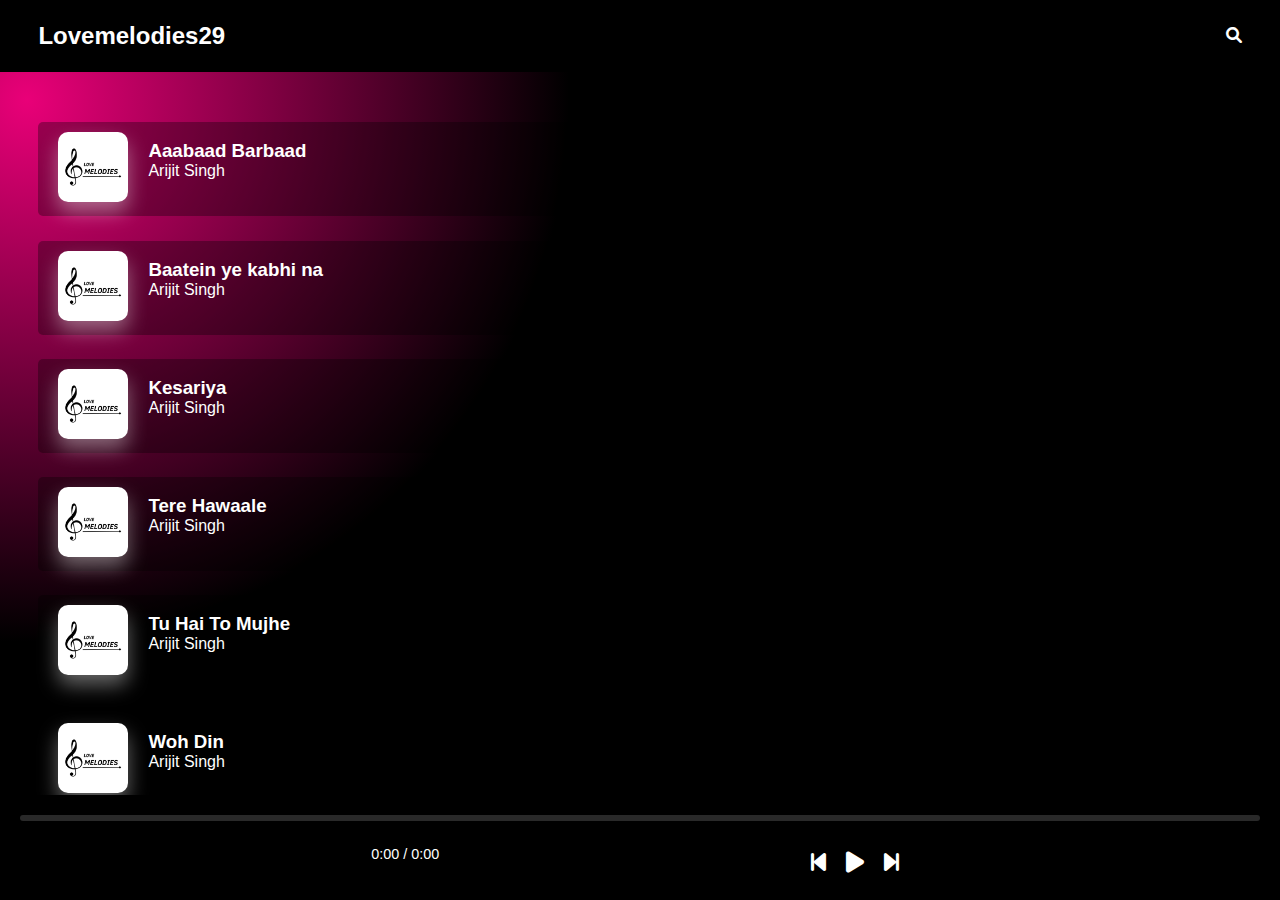
<file: index.html>
<!DOCTYPE html>
<html lang="en">
<head>
    <meta charset="UTF-8">
    <meta name="viewport" content="width=device-width, initial-scale=1.0">
    <link rel="stylesheet" href="style.css">
    <!-- Add Font Awesome stylesheet link -->
    <link rel="stylesheet" href="https://cdnjs.cloudflare.com/ajax/libs/font-awesome/6.0.0-beta3/css/all.min.css">
    <title>LoveMelodies29</title>
</head>
<body>
    <header class="header">
        <div class="logo">Lovemelodies29</div>
        <div class="search-icon"><i class="fas fa-search white"></i></div>
    </header>
    <main>
        <ul class="song-list">
            <!-- Add your song links here (repeat as needed) -->
            


<li >
            <div class="card">
                <div class="image">
                    <img src="aabad.jpg">
                </div>
                <div class="content"><br>
                    <h3>Aaabaad Barbaad</h3>
                    <p>Arijit Singh</p>
                   
                </div>
            </div></li>

            
<li><div class="card">
    <div class="image">
        <img src="aabad.jpg">
    </div>
    <div class="content"><br>
        <h3>Baatein ye kabhi na</h3>
        <p>Arijit Singh</p>
       
    </div>
</div></li>
<li data-src='/arijit/Kesariya.mp3'><div class="card">
    <div class="image">
        <img src="aabad.jpg">
    </div>
    <div class="content"><br>
        <h3>Kesariya</h3>
        <p>Arijit Singh</p>
       
    </div>
</div></li>
<li data-src='/arijit/Tere_Hawaale.mp3'><div class="card">
    <div class="image">
        <img src="aabad.jpg">
    </div>
    <div class="content"><br>
        <h3>Tere Hawaale</h3>
        <p>Arijit Singh</p>
       
    </div>
</div></li>
<li data-src='/arijit/Tu_Hai_to_Mujhe.mp3'><div class="card">
    <div class="image">
        <img src="aabad.jpg">
    </div>
    <div class="content"><br>
        <h3>Tu Hai To Mujhe</h3>
        <p>Arijit Singh</p>
       
    </div>
</div></li>
<li data-src='/arijit/Woh_Din.mp3'><div class="card">
    <div class="image">
        <img src="aabad.jpg">
    </div>
    <div class="content"><br>
        <h3>Woh Din</h3>
        <p>Arijit Singh</p>
       
    </div>
</div></li>
<li data-src='/darshan/Hawa_Banke.mp3'><div class="card">
    <div class="image">
        <img src="aabad.jpg">
    </div>
    <div class="content"><br>
        <h3>Hawa_Banke</h3>
        <p>Darshan Raval</p>
       
    </div>
</div></li>
<li data-src='song1.mp3'><div class="card">
    <div class="image">
        <img src="aabad.jpg">
    </div>
    <div class="content"><br>
        <h3>Mere Mahiye Jinna Sona</h3>
        <p>Darshan Raval</p>
       
    </div>
</div></li>
<li data-src='/darshan/Saari_Ki_Saari_2.0.mp3'><div class="card">
    <div class="image">
        <img src="aabad.jpg">
    </div>
    <div class="content"><br>
        <h3>Saari Ki Saari 2.0</h3>
        <p>Darshan Raval</p>
       
    </div>
</div></li>
<li data-src='/darshan/Tere_Naal.mp3'><div class="card">
    <div class="image">
        <img src="aabad.jpg">
    </div>
    <div class="content"><br>
        <h3>Tere Naal</h3>
        <p>Darshan Raval</p>
       
    </div>
</div></li>
<li data-src='/darshan/Teri_Aankhon_Mein.mp3'><div class="card">
    <div class="image">
        <img src="aabad.jpg">
    </div>
    <div class="content"><br>
        <h3>Teri Aankhon Mein</h3>
        <p>Darshan Raval</p>
       
    </div>
</div></li>
<li data-src='/darshan/Tu_Mileya.mp3'><div class="card">
    <div class="image">
        <img src="aabad.jpg">
    </div>
    <div class="content"><br>
        <h3>Tu Mileya</h3>
        <p>Darshan Raval</p>
       
    </div>
</div></li>
<li data-src='/arman/Besabriyaan.mp3'><div class="card">
    <div class="image">
        <img src="aabad.jpg">
    </div>
    <div class="content"><br>
        <h3>Besabriyaan</h3>
        <p>Arman Malik</p>
       
    </div>
</div></li>
<li data-src='/arman/Dil_Ke_Paas.mp3'><div class="card">
    <div class="image">
        <img src="aabad.jpg">
    </div>
    <div class="content"><br>
        <h3>Dil Ke Paas</h3>
        <p>Arman Malik</p>
       
    </div>
</div></li>
<li data-src='/arman/Jaane_Na_Dunga_Kahin.mp3'><div class="card">
    <div class="image">
        <img src="aabad.jpg">
    </div>
    <div class="content"><br>
        <h3>Jaane Na Dunga Kahin</h3>
        <p>Arman Malik</p>
       
    </div>
</div></li>
<li data-src='/arman/Jab_Tak.mp3'><div class="card">
    <div class="image">
        <img src="aabad.jpg">
    </div>
    <div class="content"><br>
        <h3>Jab Tak</h3>
        <p>Arman Malik</p>
       
    </div>
</div></li>
<li data-src='/arman/Kyun_Rabba.mp3'><div class="card">
    <div class="image">
        <img src="aabad.jpg">
    </div>
    <div class="content"><br>
        <h3>Kyun Rabba</h3>
        <p>Arman Malik</p>
       
    </div>
</div></li>
<li data-src='/arman/Mujhe_Pyaar_Pyaar_Hai.mp3'><div class="card">
    <div class="image">
        <img src="aabad.jpg">
    </div>
    <div class="content"><br>
        <h3>Mujhe Pyaar Pyaar Hai</h3>
        <p>Arman Malik</p>
       
    </div>
</div></li>
<li data-src='/badsha/Dj_Waley_Babu.mp3'><div class="card">
    <div class="image">
        <img src="aabad.jpg">
    </div>
    <div class="content"><br>
        <h3>Dj Waley Babu</h3>
        <p>Badsha</p>
       
    </div>
</div></li>
<li data-src='/badsha/Fly.mp3'><div class="card">
    <div class="image">
        <img src="aabad.jpg">
    </div>
    <div class="content"><br>
        <h3>Fly</h3>
        <p>Badsha</p>
       
    </div>
</div></li>
<li data-src='/badsha/Garmi.mp3'><div class="card">
    <div class="image">
        <img src="aabad.jpg">
    </div>
    <div class="content"><br>
        <h3>Garmi</h3>
        <p>Badsha</p>
       
    </div>
</div></li>
<li data-src='/badsha/Genda_Phool.mp3'><div class="card">
    <div class="image">
        <img src="aabad.jpg">
    </div>
    <div class="content"><br>
        <h3>Genda Phool</h3>
        <p>Badsha</p>
       
    </div>
</div></li>
<li data-src='/badsha/Jugnu.mp3'><div class="card">
    <div class="image">
        <img src="aabad.jpg">
    </div>
    <div class="content"><br>
        <h3>Jugnu</h3>
        <p>Badsha</p>
       
    </div>
</div></li>
<li data-src='/badsha/Kamaal_Hai.mp3'><div class="card">
    <div class="image">
        <img src="aabad.jpg">
    </div>
    <div class="content"><br>
        <h3>Kamaal Hai</h3>
        <p>Badsha</p>
       
    </div>
</div></li>
<li data-src='/badsha/Sanak.mp3'><div class="card">
    <div class="image">
        <img src="aabad.jpg">
    </div>
    <div class="content"><br>
        <h3>Sanak</h3>
        <p>Badsha</p>
       
    </div>
</div></li>
<li data-src='/bprak/Baarish_Ki_Jaaye.mp3'><div class="card">
    <div class="image">
        <img src="aabad.jpg">
    </div>
    <div class="content"><br>
        <h3>Baarish Ki Jaaye</h3>
        <p>B Prak</p>
       
    </div>
</div></li>
<li data-src='/bprak/Dil_Tod_Ke.mp3'><div class="card">
    <div class="image">
        <img src="aabad.jpg">
    </div>
    <div class="content"><br>
        <h3>Dil Tod Ke</h3>
        <p>B Prak</p>
       
    </div>
</div></li>
<li data-src='/bprak/Kya_Loge_Tum.mp3'><div class="card">
    <div class="image">
        <img src="aabad.jpg">
    </div>
    <div class="content"><br>
        <h3>Kya Loge Tum</h3>
        <p>B Prak</p>
       
    </div>
</div></li>
<li data-src='/bprak/Mann_Bharrya_2.0.mp3'><div class="card">
    <div class="image">
        <img src="aabad.jpg">
    </div>
    <div class="content"><br>
        <h3>Mann Bharrya 2.0</h3>
        <p>B Prak</p>
       
    </div>
</div></li>
<li data-src='/bprak/Meri_Jaan_Meri_Jaan.mp3'><div class="card">
    <div class="image">
        <img src="aabad.jpg">
    </div>
    <div class="content"><br>
        <h3>Ranjha</h3>
        <p>B Prak</p>
       
    </div>
</div></li>
<li data-src='/bprak/Ranjha.mp3'><div class="card">
    <div class="image">
        <img src="aabad.jpg">
    </div>
    <div class="content"><br>
        <h3>Kesariya</h3>
        <p>B Prak</p>
       
    </div>
</div></li>
<li data-src='/hardy/Backbone.mp3'><div class="card">
    <div class="image">
        <img src="aabad.jpg">
    </div>
    <div class="content"><br>
        <h3>Backbone</h3>
        <p>Hardy Sandhu</p>
       
    </div>
</div></li>
<li data-src='/hardy/Bijlee_Bijlee.mp3'><div class="card">
    <div class="image">
        <img src="aabad.jpg">
    </div>
    <div class="content"><br>
        <h3>Bijlee Bijlee</h3>
        <p>Hardy Sandhu</p>
       
    </div>
</div></li>
<li data-src='/hardy/Kyaa_Baat_Haii_2.0.mp3'><div class="card">
    <div class="image">
        <img src="aabad.jpg">
    </div>
    <div class="content"><br>
        <h3>Kyaa Baat Haii 2.0</h3>
        <p>Hardy Sandhu</p>
       
    </div>
</div></li>
<li data-src='/hardy/Naah.mp3'><div class="card">
    <div class="image">
        <img src="aabad.jpg">
    </div>
    <div class="content"><br>
        <h3>Naah</h3>
        <p>Hardy Sandhu</p>
       
    </div>
</div></li>
<li data-src='/hardy/Titliyaan_Warga.mp3'><div class="card">
    <div class="image">
        <img src="aabad.jpg">
    </div>
    <div class="content"><br>
        <h3>Titliyaan Warga</h3>
        <p>Hardy Sandhu</p>
       
    </div>
</div></li>
<li data-src='/jubin/Jaadui.mp3'><div class="card">
    <div class="image">
        <img src="aabad.jpg">
    </div>
    <div class="content"><br>
        <h3>Jaadui</h3>
        <p>Jubin Nautiyal</p>
       
    </div>
</div></li>
<li data-src='/jubin/Lut_Gaye.mp3'><div class="card">
    <div class="image">
        <img src="aabad.jpg">
    </div>
    <div class="content"><br>
        <h3>Lut Gaye</h3>
        <p>Jubin Nautiyal</p>
       
    </div>
</div></li>
<li data-src='/jubin/Mere_Ghar_Ram_Aaye_Hain.mp3'><div class="card">
    <div class="image">
        <img src="aabad.jpg">
    </div>
    <div class="content"><br>
        <h3>Mere Ghar Ram Aaye Hain</h3>
        <p>Jubin Nautiyal</p>
       
    </div>
</div></li>
<li data-src='/jubin/Meri_Maa_Ke_Barabar_Koi_Nahi.mp3'><div class="card">
    <div class="image">
        <img src="aabad.jpg">
    </div>
    <div class="content"><br>
        <h3>Meri Maa Ke Barabar Koi Nahi</h3>
        <p>Jubin Nautiyal</p>
       
    </div>
</div></li>
<li data-src='/jubin/Rattan_lambiyan.mp3'><div class="card">
    <div class="image">
        <img src="aabad.jpg">
    </div>
    <div class="content"><br>
        <h3>Rattan lambiyan</h3>
        <p>Jubin Nautiyal</p>
       
    </div>
</div></li>
<li data-src='/jubin/Rim_Jhim.mp3'><div class="card">
    <div class="image">
        <img src="aabad.jpg">
    </div>
    <div class="content"><br>
        <h3>Rim Jhim</h3>
        <p>Jubin Nautiyal</p>
       
    </div>
</div></li>
<li data-src='/jubin/Shri_Krishna_Govind.mp3'><div class="card">
    <div class="image">
        <img src="aabad.jpg">
    </div>
    <div class="content"><br>
        <h3>Shri Krishna Govind</h3>
        <p>Jubin Nautiyal</p>
       
    </div>
</div></li>
<li data-src='/jubin/Toh_Aagaye_Hum.mp3'><div class="card">
    <div class="image">
        <img src="aabad.jpg">
    </div>
    <div class="content"><br>
        <h3>Toh Aagaye Hum</h3>
        <p>Jubin Nautiyal</p>
       
    </div>
</div></li>
<li data-src='/mg/Daaru_Party.mp3'><div class="card">
    <div class="image">
        <img src="aabad.jpg">
    </div>
    <div class="content"><br>
        <h3>Daaru Party</h3>
        <p>Millind Gaba</p>
       
    </div>
</div></li>
<li data-src='/mg/Main_Teri_Ho_Gayi.mp3'><div class="card">
    <div class="image">
        <img src="aabad.jpg">
    </div>
    <div class="content"><br>
        <h3>Main Teri Ho Gayi</h3>
        <p>Millind Gaba</p>
       
    </div>
</div></li>
<li data-src='/mg/Naam.mp3'><div class="card">
    <div class="image">
        <img src="aabad.jpg">
    </div>
    <div class="content"><br>
        <h3>Naam</h3>
        <p>Millind Gaba</p>
       
    </div>
</div></li>
<li data-src='/mg/Nazar_Lag_Jayegi.mp3'><div class="card">
    <div class="image">
        <img src="aabad.jpg">
    </div>
    <div class="content"><br>
        <h3>Nazar Lag Jayegi</h3>
        <p>Millind Gaba</p>
       
    </div>
</div></li>
<li data-src='/mg/Shanti.mp3'><div class="card">
    <div class="image">
        <img src="aabad.jpg">
    </div>
    <div class="content"><br>
        <h3>Shanti</h3>
        <p>Millind Gaba</p>
       
    </div>
</div></li>
<li data-src='/mg/She_Dont_Know.mp3'><div class="card">
    <div class="image">
        <img src="aabad.jpg">
    </div>
    <div class="content"><br>
        <h3>She Dont Know</h3>
        <p>Millind Gaba</p>
       
    </div>
</div></li>
<li data-src='/mg/Sohnea.mp3'><div class="card">
    <div class="image">
        <img src="aabad.jpg">
    </div>
    <div class="content"><br>
        <h3>Sohnea</h3>
        <p>Millind Gaba</p>
       
    </div>
</div></li>
<li data-src='/neha/Dil_Ko_Karaar_Aaya.mp3'><div class="card">
    <div class="image">
        <img src="aabad.jpg">
    </div>
    <div class="content"><br>
        <h3>Dil Ko Karaar Aaya</h3>
        <p>Neha Kakkar</p>
       
    </div>
</div></li>
<li data-src='/neha/Nehu_Da_Vyah.mp3'><div class="card">
    <div class="image">
        <img src="aabad.jpg">
    </div>
    <div class="content"><br>
        <h3>Nehu Da Vyah</h3>
        <p>Neha Kakkar</p>
       
    </div>
</div></li>
<li data-src='/sachet/Chura_Liya.mp3'><div class="card">
    <div class="image">
        <img src="aabad.jpg">
    </div>
    <div class="content"><br>
        <h3>Chura Liya</h3>
        <p>Sachet Parampara</p>
       
    </div>
</div></li>
<li data-src='/sachet/Jind_Meriye.mp3'><div class="card">
    <div class="image">
        <img src="aabad.jpg">
    </div>
    <div class="content"><br>
        <h3>Jind Meriye</h3>
        <p>Sachet Parampara</p>
       
    </div>
</div></li>
<li data-src='/sachet/Malang_Sajna.mp3'><div class="card">
    <div class="image">
        <img src="aabad.jpg">
    </div>
    <div class="content"><br>
        <h3>Malang Sajna</h3>
        <p>Sachet Parampara</p>
       
    </div>
</div></li>
<li data-src='/sachet/Ram_Siya_Ram_2.0.mp3'><div class="card">
    <div class="image">
        <img src="aabad.jpg">
    </div>
    <div class="content"><br>
        <h3>Ram Siya Ram 2.0</h3>
        <p>Sachet Parampara</p>
       
    </div>
</div></li>
<li data-src='/sachet/Takdaa_Rawaan.mp3'><div class="card">
    <div class="image">
        <img src="aabad.jpg">
    </div>
    <div class="content"><br>
        <h3>Takdaa Rawaan</h3>
        <p>Sachet Parampara</p>
       
    </div>
</div></li>
<br><br><br><br>

            
            <!-- Add more songs as needed -->
        </ul>
    </main>
    <footer>
        <div class="custom-audio-player">
            
            <div class="audio-progress">
                
                <div class="progress-bar">
                    <div class="progress"></div>
                </div>
                
            </div>
            <div id="d1">
                <div>
                    <div  class="time">0:00 / 0:00</div><br>
            <div class="player-controls">
                <div class="shuffle-button"></div>
                <div class="song-title"> </div>
            </div>
            
                </div>
            <div class="audio-buttons">
                <div class="prev-button"><i class="fas fa-step-backward"></i></div>
                <div class="play-pause-button"><i class="fas fa-play"></i></div>
                <div class="next-button"><i class="fas fa-step-forward"></i></div>
            </div>
        </div>
            
        </div>
    </footer>
    <div class="search-overlay">
        <input type="text" id="search-input" placeholder="Search for songs">
        <ul class="search-results">
            <!-- Display search results here -->
        </ul>
    </div>
    <script src="script.js"></script>
</body>
</html>
</file>
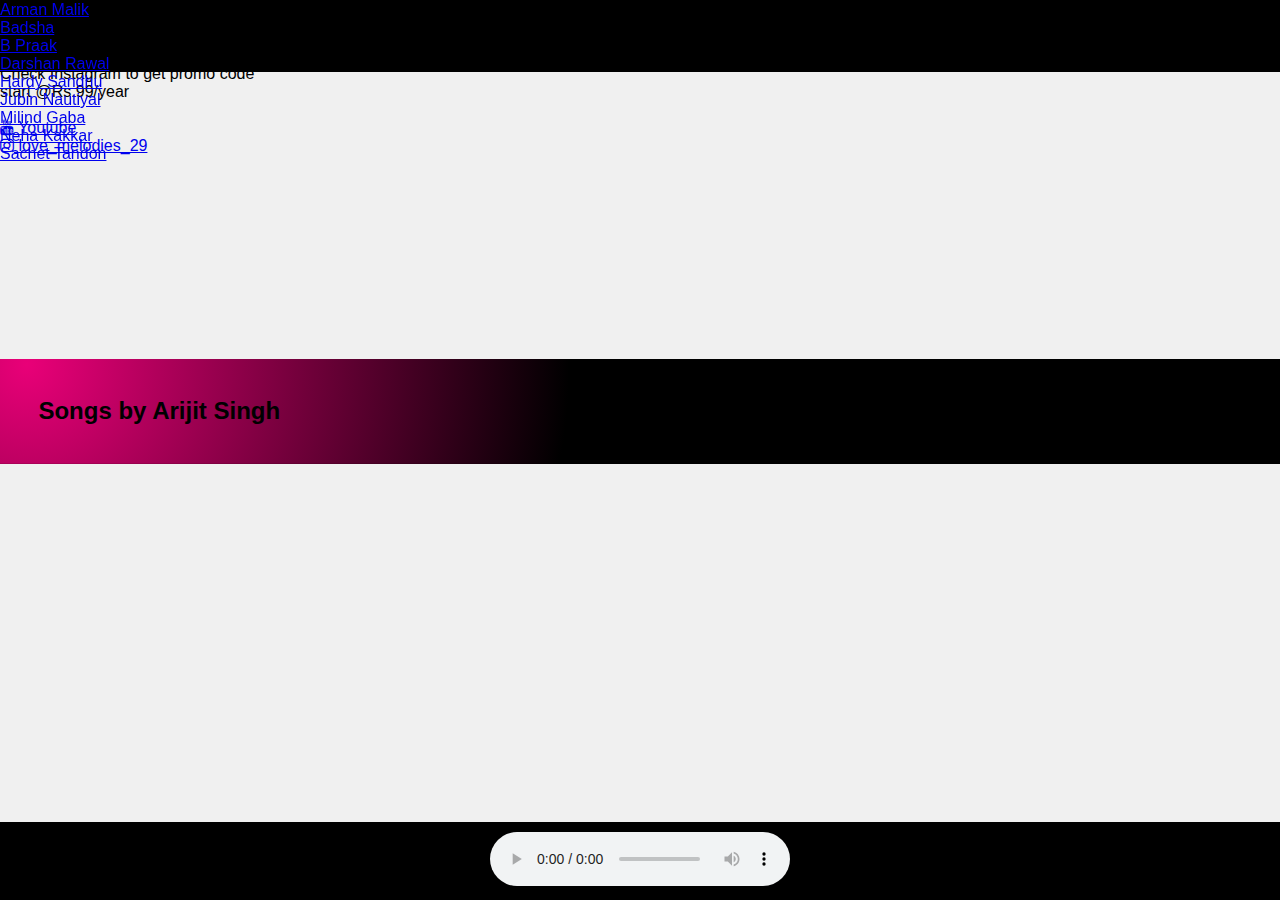
<file: indexmain.html>
<!DOCTYPE html>
<html lang="en">
<head>
  <meta charset="UTF-8">
  <meta name="viewport" content="width=device-width, initial-scale=1.0">
  <title>Love_melodies_29</title>
  <link rel="stylesheet" href="https://cdn.plyr.io/3.6.8/plyr.css">
  <!-- Add Material Icons link here -->
  <link rel="stylesheet" href="https://fonts.googleapis.com/icon?family=Material+Icons">
  <link rel="stylesheet" href="https://cdnjs.cloudflare.com/ajax/libs/font-awesome/4.7.0/css/font-awesome.min.css">
  <link rel="stylesheet" href="style.css">
  <link href="https://cdn.jsdelivr.net/npm/bootstrap@5.0.2/dist/css/bootstrap.min.css" rel="stylesheet" integrity="sha384-EVSTQN3/azprG1Anm3QDgpJLIm9Nao0Yz1ztcQTwFspd3yD65VohhpuuCOmLASjC" crossorigin="anonymous">
</head>
<body>
 
   <!-- Add the popup element -->
   <div class="promo-popup" id="promoPopup">
    <div class="popup-content">
      <h2>Enter Promo Code</h2>
      <input type="text" id="promoCodeInput" placeholder="Enter promo code">
      <button onclick="checkPromoCode()">Submit</button><br> <br>
      Check Instagram to get promo code <br>
        start @Rs.99/year <br><br>
      <div class="link">
        
      <a href="https://www.youtube.com/@love_melodies_29" target="_blank" class="instagram-icon"><i class="fa fa-youtube"></i> Youtube </a><br>
      <a href="https://www.instagram.com/invites/contact/?i=15xkjn3mxwdmh&utm_content=7ttw5zp" target="_blank" class="instagram-icon"><i class="fa fa-instagram"></i> love_melodies_29</a>
    </div>
    </div>
    
  </div>
  <header>
    <div class="header-content">
      <h1>Love_melodies_29</h1>
      
      
      
      <nav>
        
        <div class="dropdown">
          
          <button class="btn btn-secondary dropdown-toggle" type="button" id="dropdownMenuButton1" data-bs-toggle="dropdown" aria-expanded="false">
            Artist's
          </button>

        <h4 id="name"> </h4>
          <ul class="dropdown-menu" aria-labelledby="dropdownMenuButton1">
            
            <li><a class="dropdown-item" href="#" onclick="showSongsByArtist('All')">All</a></li>
            <li><a class="dropdown-item" href="#" onclick="showSongsByArtist('Arijit Singh')">Arijit Singh</a></li>
            <li><a class="dropdown-item" href="#" onclick="showSongsByArtist('Arman Malik')">Arman Malik</a></li>
            <li><a class="dropdown-item" href="#" onclick="showSongsByArtist('Badsha')">Badsha</a></li>
            <li><a class="dropdown-item" href="#" onclick="showSongsByArtist('B Praak')">B Praak</a></li>
            <li><a class="dropdown-item" href="#" onclick="showSongsByArtist('Darshan Rawal')">Darshan Rawal</a></li>
            <li><a class="dropdown-item" href="#" onclick="showSongsByArtist('Hardy Sandhu')">Hardy Sandhu</a></li>
            <li><a class="dropdown-item" href="#" onclick="showSongsByArtist('Jubin Nautiyal')">Jubin Nautiyal</a></li>
            <li><a class="dropdown-item" href="#" onclick="showSongsByArtist('Milind Gaba')">Milind Gaba</a></li>
            <li><a class="dropdown-item" href="#" onclick="showSongsByArtist('Neha Kakkar')">Neha Kakkar</a></li>
            <li><a class="dropdown-item" href="#" onclick="showSongsByArtist('Sachet Tandon')">Sachet Tandon</a></li>
          </ul>
          
        </div>
        
      </nav>
      
    </div>
  </header>
  <br><br><br><br><br><br><br><br>
  <main>
    
    <section class="song-list">
      <h2 id="artist-heading">Songs by Arijit Singh</h2>
      <ul id="song-list">
        <!-- Songs will be dynamically added here using JavaScript -->

      </ul>
      
    </section>
  </main>
  <br><br><br><br>

  <br>
  <footer>
    <div class="music-player" id="music-player">
      
      <audio controls>
        <!-- Audio source will be added dynamically using JavaScript -->
        Your browser does not support the audio element.
      </audio>
      
    </div>
    
  </footer>
  
  <script>
    document.getElementById("name").innerHTML = localStorage.getItem("Name");
    </script>

  <script src="https://cdn.plyr.io/3.6.8/plyr.js"></script>
  <script src="script.js"></script>
  <script src="https://cdn.jsdelivr.net/npm/bootstrap@5.0.2/dist/js/bootstrap.bundle.min.js" integrity="sha384-MrcW6ZMFYlzcLA8Nl+NtUVF0sA7MsXsP1UyJoMp4YLEuNSfAP+JcXn/tWtIaxVXM" crossorigin="anonymous"></script>
</body>
</html>
</file>
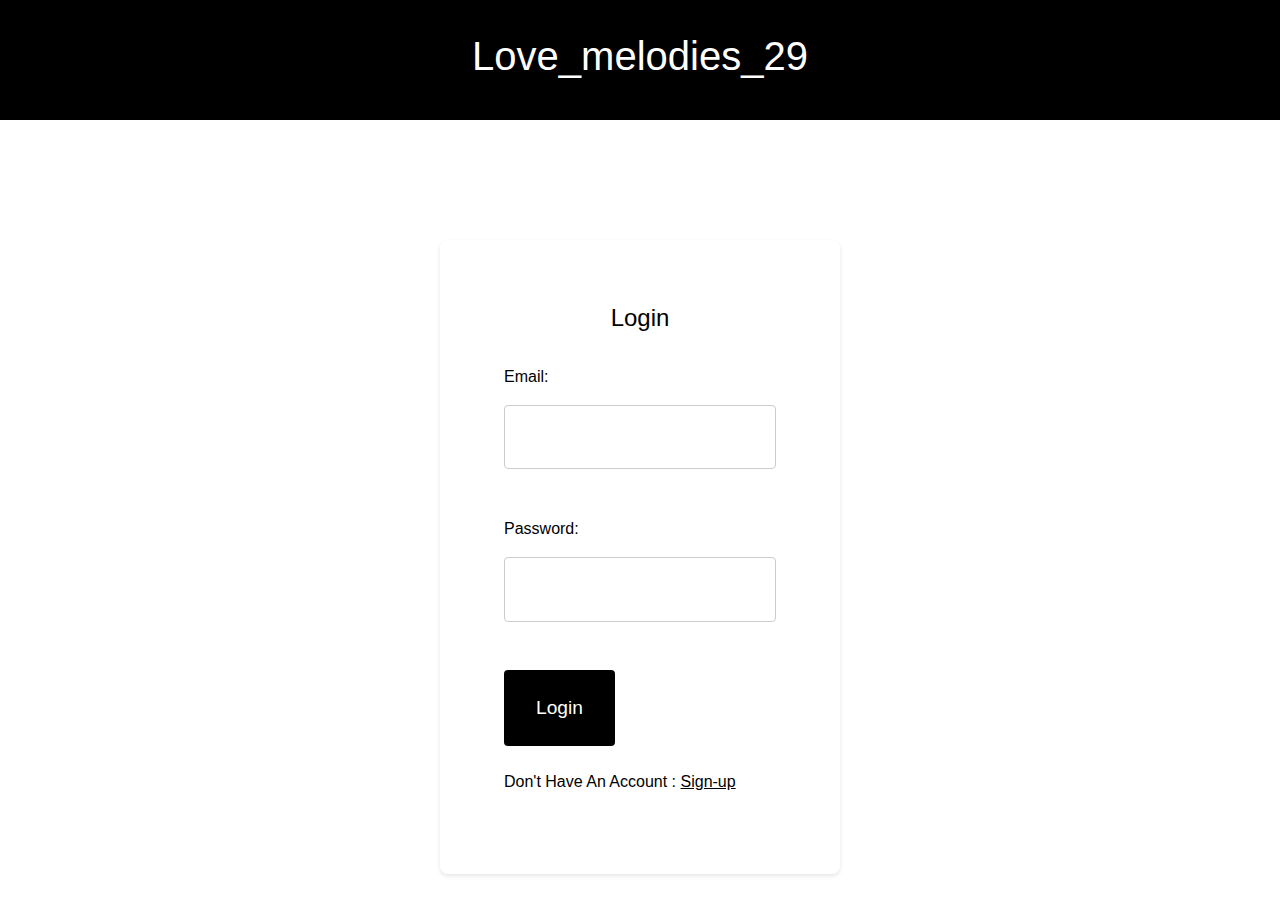
<file: log.html>
<!DOCTYPE html>
<html>
<head>
    <title>Login Page</title>
    <link rel="stylesheet" href="stylelogin.css">
    <link rel="stylesheet" href="https://cdn.jsdelivr.net/npm/bootstrap@4.3.1/dist/css/bootstrap.min.css" integrity="sha384-ggOyR0iXCbMQv3Xipma34MD+dH/1fQ784/j6cY/iJTQUOhcWr7x9JvoRxT2MZw1T" crossorigin="anonymous">
</head>


<header>
    <div class="header-content">
      <h1>Love_melodies_29</h1>
    </div>
</header>

<br><br><br><br><br>
<main>
    
    
    <div class="login-container">
<h2>Login</h2>
<form>
    <form id="loginForm">
        <label for="email">Email:</label>
        <input type="email" id="email" name="email" required><br><br>
        <label for="password">Password:</label>
        <input type="password" id="password" name="password" required><br><br>
        <button type="button" onclick="login()">Login</button>
        
        
        <br><br>
        Don't Have An Account : <a href="signup.html">Sign-up</a>
    </form>
    <p id="error" class="error-message"></p>
    </div>
  </form>
<p id="error" class="error-message"></p>
</div>
    
</main>


    <script>
        function login() {
    var email = document.getElementById("email").value;
    var password = document.getElementById("password").value;
    var errorMessage = document.getElementById("error");

    // Here, you can perform client-side validation if needed
    if (email === "" || password === "") {
        errorMessage.textContent = "Please enter both email and password.";
    } else {
        // Replace 'your_api_endpoint' with your actual API endpoint
        // You can use fetch or XMLHttpRequest to make an API call
        fetch('https://foodapi.cyclic.app/login', {
            method: 'POST',
            headers: {
                'Content-Type': 'application/json'
            },
            body: JSON.stringify({ email: email, password: password })
        })
        .then(response => response.json())
        .then(data => {
            console.log(data.user.name) 
          
            if (data.success=true) {
                localStorage.setItem("Name",data.user.name); 
                window.location.href = 'indexmain.html'; // Redirect on success
              
            } else {
                errorMessage.textContent = "Invalid email or password.";
            }
        })
        .catch(error => {
            errorMessage.textContent = "An error occurred.";
            console.error('Error:', error);
        });
    }
}

    </script>
</body>
</html>







<!--  -->
</file>
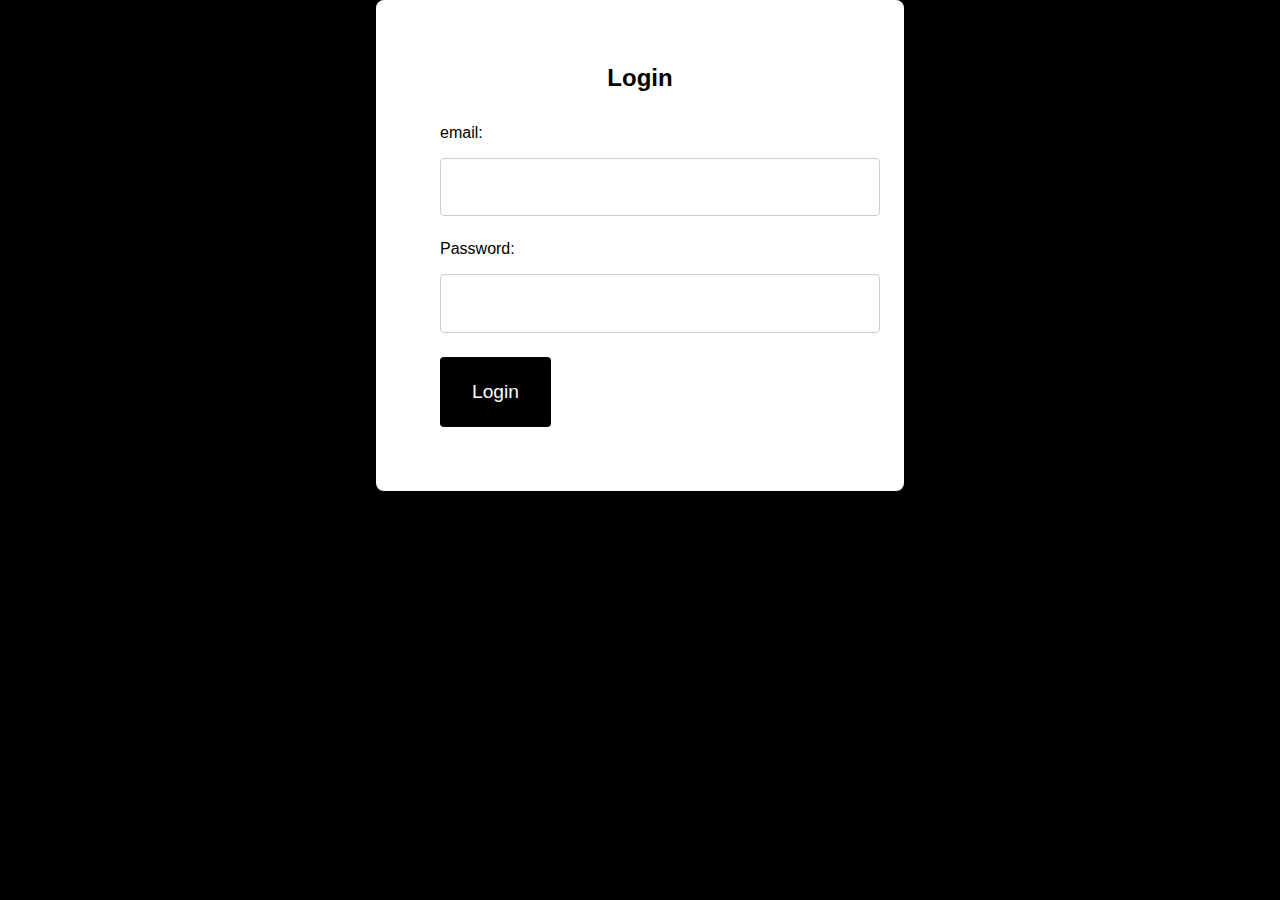
<file: login.html>
<!DOCTYPE html>
<html lang="en">
<head>
  <meta charset="UTF-8">
  <meta name="viewport" content="width=device-width, initial-scale=1.0">
  <title>Login Form</title>
  <link rel="stylesheet" href="stylelogin.css">
</head>
<body>
  <div class="login-container">
    <h2>Login</h2>
    <form id="login-form">
      <label for="username">email:</label>
      <input type="email" id="username" name="username" required>
      
      <label for="password">Password:</label>
      <input type="password" id="password" name="password" required>
      
      <button type="submit">Login</button>
    </form>
  </div>
  <script src="scriptlogin.js"></script>
</body>
</html>
</file>
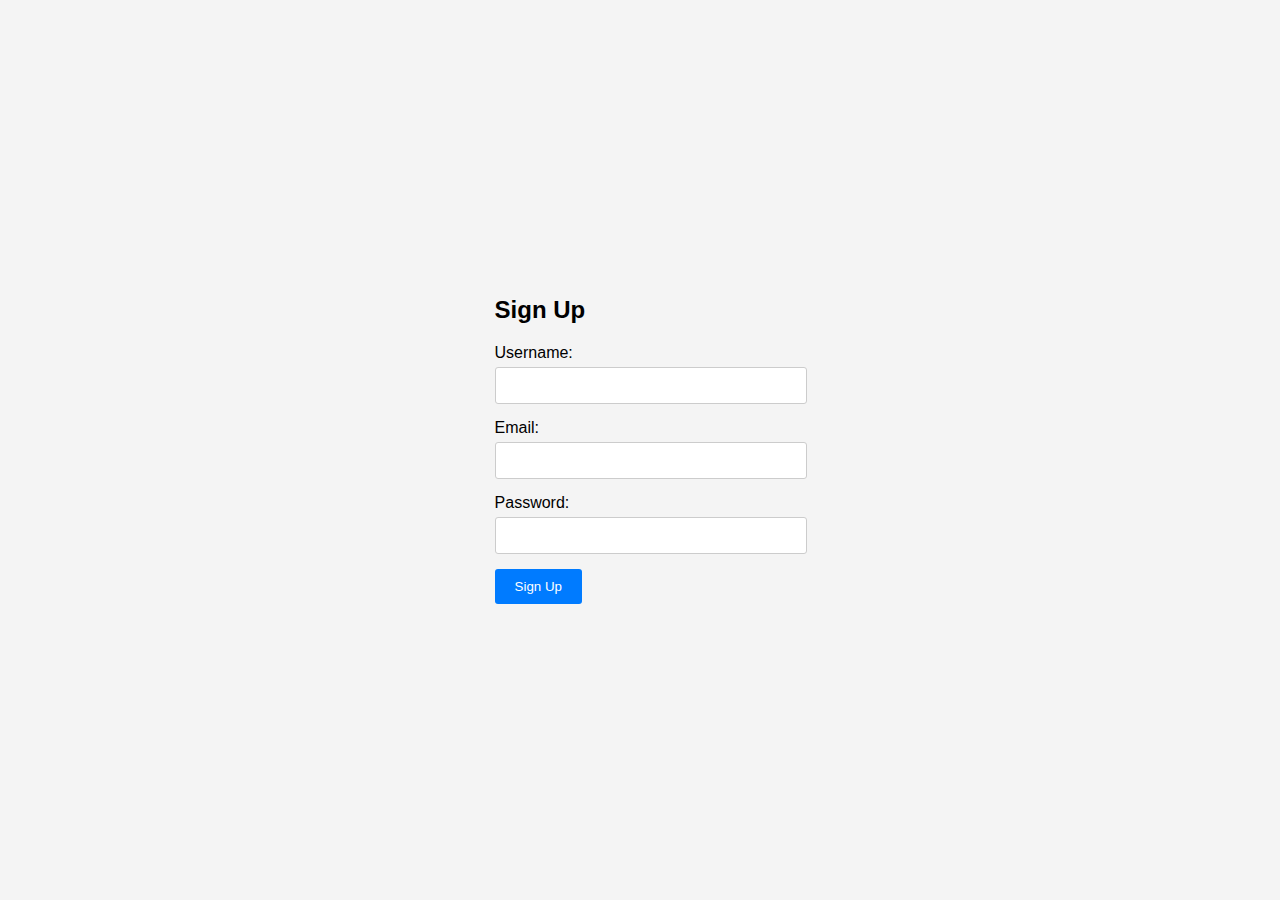
<file: signup.html>
<!DOCTYPE html>
<html lang="en">
<head>
  <meta charset="UTF-8">
  <meta name="viewport" content="width=device-width, initial-scale=1.0">
  <title>Signup Form</title>
  <link rel="stylesheet" href="stylesignup.css">
</head>
<body>
  <div class="signup-container">
    <h2>Sign Up</h2>
    <form id="signup-form">
      <label for="username">Username:</label>
      <input type="text" id="username" name="username" required>
      
      <label for="email">Email:</label>
      <input type="email" id="email" name="email" required>
      
      <label for="password">Password:</label>
      <input type="password" id="password" name="password" required>
      
      <button type="submit">Sign Up</button>
    </form>
  </div>
  <script src="scriptsignup.js"></script>
</body>
</html>
</file>
<file: stylesignup.css>
body {
    font-family: Arial, sans-serif;
    display: flex;
    justify-content: center;
    align-items: center;
    height: 100vh;
    margin: 0;
    background-color: #f4f4f4;
  }
  
  .login-container {
    background-color: #ffffff;
    border-radius: 5px;
    padding: 20px;
    box-shadow: 0px 2px 4px rgba(0, 0, 0, 0.2);
    text-align: center;
  }
  
  h2 {
    margin-top: 0;
  }
  
  label {
    display: block;
    margin-bottom: 5px;
  }
  
  input {
    width: 100%;
    padding: 10px;
    margin-bottom: 15px;
    border: 1px solid #ccc;
    border-radius: 3px;
  }
  
  button {
    background-color: #007bff;
    color: white;
    border: none;
    padding: 10px 20px;
    border-radius: 3px;
    cursor: pointer;
  }
  
  button:hover {
    background-color: #0056b3;
  }
</file>
<file: style.css>
/* Reset some default styles */
*{
    margin: 0;
    padding: 0;
}

/* Set a background color for the entire page */
body {
    background-color: #f0f0f0;
    font-family: Arial, sans-serif;
}

/* Header styles with flex properties */
header {
    position: fixed;
    top: 0;
    left: 0;
    width: 100%;
    height: 8%;
    background: #000;
    color: white;
    display: flex;
    justify-content: space-between;
    align-items: center;
    z-index: 2;
}

.header .logo {
    color:radial-gradient(  rgba(233, 0, 120, 1), rgba(0, 0, 0, 1) );
    margin-left: 3%;
    font-weight: bold;
    font-size: 1.5rem;
}



.header .search-icon {
    
    cursor: pointer;
    color:radial-gradient(  rgba(233, 0, 120, 1), rgba(0, 0, 0, 1) );
    margin-right: 3%; /* Adjust the margin as needed */
}

/* Main content styles */
main {
    background-image: radial-gradient( circle 602px at 2.1% 5.1%, rgba(233, 0, 120, 1) 0%, rgba(0, 0, 0, 1) 90.1%);
    scroll-behavior: smooth;
    padding: 0px;
    margin-top: 60px;
    margin-bottom: 60px;
    max-height: calc(100vh - 120px);
    overflow-y: auto;
    background-position: center;
    background-color: #000;
    
    
}

.song-list {
    list-style: none;
    padding: 0;
    width: 100%;
    padding: 3%;

}

.song-list li {
    /* text-align: center;
    background: rgba(0, 0, 0, 0.368);
    margin: 5px 0;
    height: 80px; */
    margin-top: 2%;
    /* padding: 5%; */
    /* color: #ddd;
    border-radius: 10px;
    cursor: pointer;
    border: 1px solid; */
}

.song-list li:hover {
    background: #9fb8cc97;
    
}

/* Footer styles */
footer {
    position: fixed;
    bottom: 0;
    left: 0;
    width: 100%;
    background: #000;
    color: white;
    text-align: center;
    padding: 10px 0;
    z-index: 2;
}

#d1{
    display: flex;
    justify-content: space-evenly;
    align-items: center;
    padding-top: 2%;
}
/* Custom audio player styles */
.custom-audio-player {
    
    
    justify-content: space-evenly;
    align-items: center;
    padding: 10px;
}

.player-controls {
    display: flex;
    
    align-items: center;
}

.shuffle-button {
    font-size: 1.2rem;
    cursor: pointer;
    margin-right: 10px;
}

.song-title {
    font-weight: bold;
    align-items: center;
    color:radial-gradient(  rgba(233, 0, 120, 1), rgba(0, 0, 0, 1) );
}

.audio-progress {
    width: 100%;
    
    display: flex;
    align-items: center;
}

.progress-bar {
    width: 100%;
    background: #ffffff29;
    height: 6px;
    border-radius: 3px;
    position: center;
    margin: 0 10px;
}

.progress {
    width: 0;
    height: 100%;
    background:rgba(159, 184, 209, 265);
    border-radius: 3px;
}

.time {
    font-size: 0.9rem;
    color:radial-gradient(  rgba(233, 0, 120, 1), rgba(0, 0, 0, 1) );
}

.audio-buttons {
    display: flex;
    align-items: center;
    color:radial-gradient(  rgba(233, 0, 120, 1), rgba(0, 0, 0, 1) );
}

.prev-button,
.play-pause-button,
.next-button {
    font-size: 1.5rem;
    cursor: pointer;
    margin: 0 10px;
}

/* Search overlay styles */
.search-overlay {
    display: none;
    position: fixed;
    top: 0;
    left: 0;
    width: 100%;
    height: 100%;
    background: rgba(0, 0, 0, 0.934);
    z-index: 3; /* Higher z-index to overlay header and footer */
    display: flex;
    flex-direction: column;
    justify-content: center;
    align-items: center;
    overflow-y: auto;
}

#search-input {
    width: 95%;
    
    background-color: rgba(159, 184, 209, 265);
    padding: 10px;
    border: none;
    margin: 20px;
    margin-top: 10%;
    border-radius: 4px;
    font-size: 1rem;
    align-content: space-around;
    margin: 0 auto; /* Center horizontally */
}

.search-results {
    padding: 20px;
    margin-top: 60px;
    margin-bottom: 60px;
    max-height: calc(100vh - 120px);
    overflow-y: auto;
}

.search-results li {
    list-style: none;
    color: rgba(159, 184, 209, 265);;
    border-radius: 5px;
    background: rgba(0, 0, 0, 0.368);
    margin: 5px 0;
    padding: 10px;
    cursor: pointer;
    border: 1px solid #ddd;
}

.search-results li:hover {
    background: #9fb8cc97;
}







@import url("https://fonts.googleapis.com/css2?family=Poppins:wght@100;300;400;500;600;700&display=swap");
* {
    margin: 0;
    padding: 0;
    box-sizing: border-box;
    font-family: "Poppins", sans-serif;
}



.card {
    background-color: #00000050;
    
    border-radius: 10px;
    border-width: 1px;
    height: 8%;
    width: 100%;
    align-content: space-evenly;
    display: flex;
    border-radius: 5px;
}
.card img {
    height: 70px;
    margin: 10px 20px;
    border-radius: 10px;
    box-shadow: 0 10px 20px rgba(255, 255, 255, 0.4);
}

.card .content {
    color: #ffffff;
    width: 60%;
}
</file>
<file: stylelogin.css>
/* Reset some default browser styles */
body, h1, h2, p, label {
    margin: 0;
    padding: 0;
}

body {
    font-family: Arial, sans-serif;
    background-color: #000;
    color: #fff;
}

.header-content {
    background-color: #000;
    color: #fff;
    text-align: center;
    padding: 2rem;
}

.login-container {
    background-color: #fff;
    color: #000;
    border-radius: 8px;
    padding: 4rem; /* Default padding for larger screens */
    width: 90%;
    max-width: 400px;
    margin: 0 auto;
    box-shadow: 0 2px 4px rgba(0, 0, 0, 0.1);
}

.login-container h2 {
    margin-bottom: 2rem;
    text-align: center;
    font-size: 1.5rem;
}

.login-container label {
    display: block;
    margin-bottom: 1rem;
    font-size: 1rem;
}

.login-container input[type="email"],
.login-container input[type="password"] {
    width: 100%;
    padding: 1.2rem;
    margin-bottom: 1.5rem;
    border: 1px solid #ccc;
    border-radius: 4px;
    font-size: 1rem;
}

.login-container button {
    background-color: #000;
    color: #fff;
    border: none;
    border-radius: 4px;
    padding: 1.5rem 2rem;
    cursor: pointer;
    font-size: 1.2rem;
}

.login-container button:hover {
    background-color: #333;
}

.error-message {
    color: #ff0000;
    text-align: center;
    margin-top: 1rem;
    font-size: 1rem;
}

.login-container a {
    color: #000;
    text-decoration: underline;
    font-size: 1rem;
}

.login-container a:hover {
    color: #333;
}

/* Media query for screens with width less than 400px */
@media (max-width: 400px) {
    .header-content {
        padding: 1rem;
    }

    .login-container {
        padding: 2rem; /* Adjust padding for smaller screens */
        width: 100%; /* Make the form cover the whole screen */
        max-width: none; /* Remove max-width for full screen */
        margin: 0; /* Remove margin for full screen */
        border-radius: 0; /* Remove border-radius for full screen */
    }

    .login-container h2 {
        font-size: 1.3rem; /* Adjust font size for smaller screens */
    }

    .login-container label,
    .login-container input[type="email"],
    .login-container input[type="password"],
    .login-container button,
    .error-message,
    .login-container a {
        font-size: 0.9rem; /* Adjust font size for smaller screens */
    }
}
</file>
